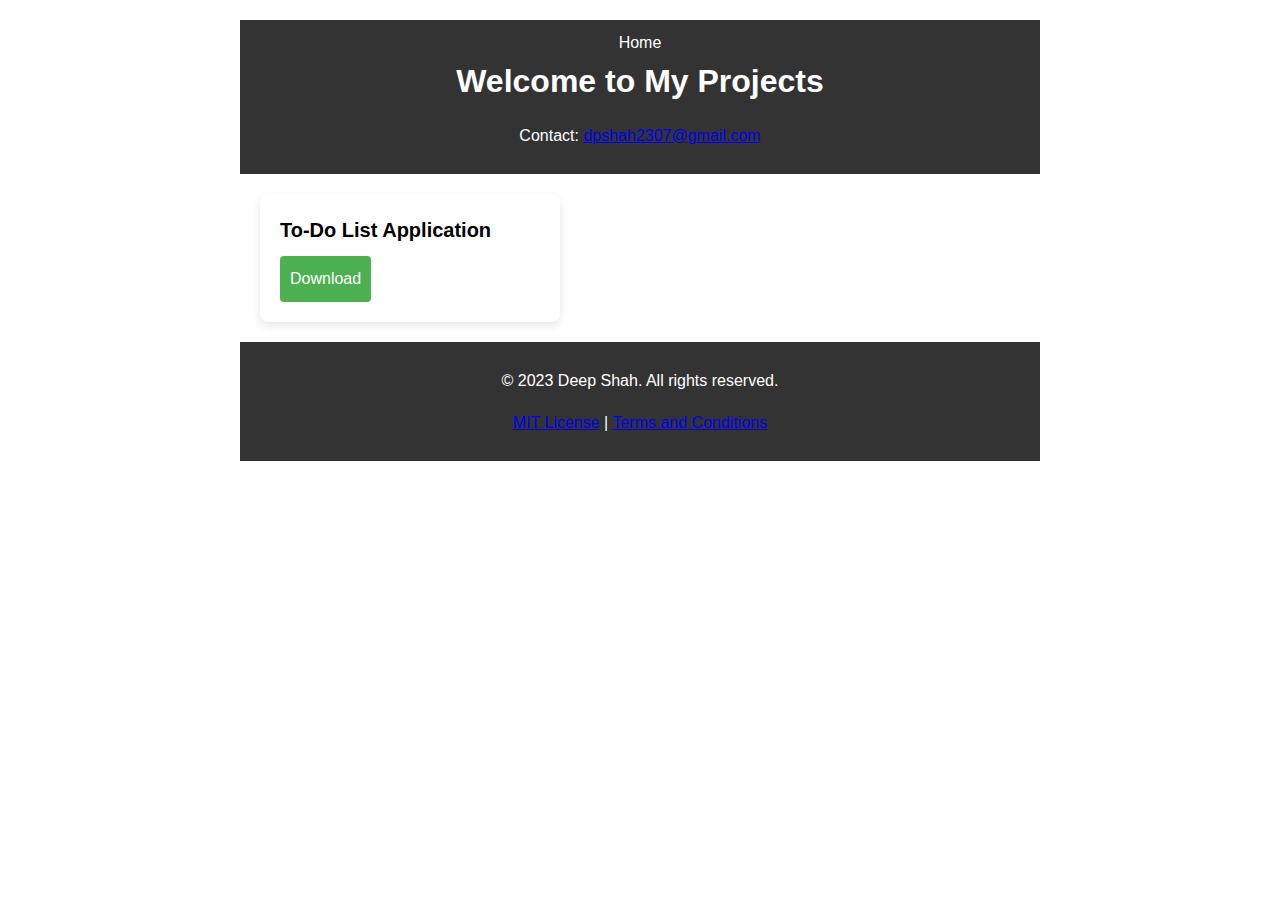
<file: index.html>
<!DOCTYPE html>
<html lang="en">
<head>
    <meta charset="UTF-8">
    <meta name="viewport" content="width=device-width, initial-scale=1.0">
    <link rel="stylesheet" href="styles.css">
    <title>Your Projects - Home</title>
</head>
<body>

<header>
    <nav>
        <a href="#">Home</a>
       
    </nav>
    <h1>Welcome to My Projects</h1>
    <p>Contact: <a href="mailto:dpshah2307@gmail.com">dpshah2307@gmail.com</a></p>
</header>

<div id="projects-container">
    <div class="project-card" onclick="downloadProject('To-Do List Application', 'To-Do List.exe')">
        <div class="project-info">
            <div class="project-title">To-Do List Application</div>
            <a href="To-Do List.exe" class="download-btn" download>Download</a>
        </div>
    </div>

    <!-- Add more project cards as needed -->
</div>

<footer>
    <p>&copy; 2023 Deep Shah. All rights reserved.</p>
    <p>
        <a href="license.html">MIT License</a>
        |
        <a href="tnc.html">Terms and Conditions</a>
    </p>
</footer>

<script>
    function downloadProject(projectName, filePath) {
        alert(`Downloading ${projectName}...`);
        // Add your logic here to initiate the download or perform additional actions
        // For example, you can use window.location.href to redirect the user to the download link
        // window.location.href = filePath;
    }
</script>

</body>
</html>
</file>
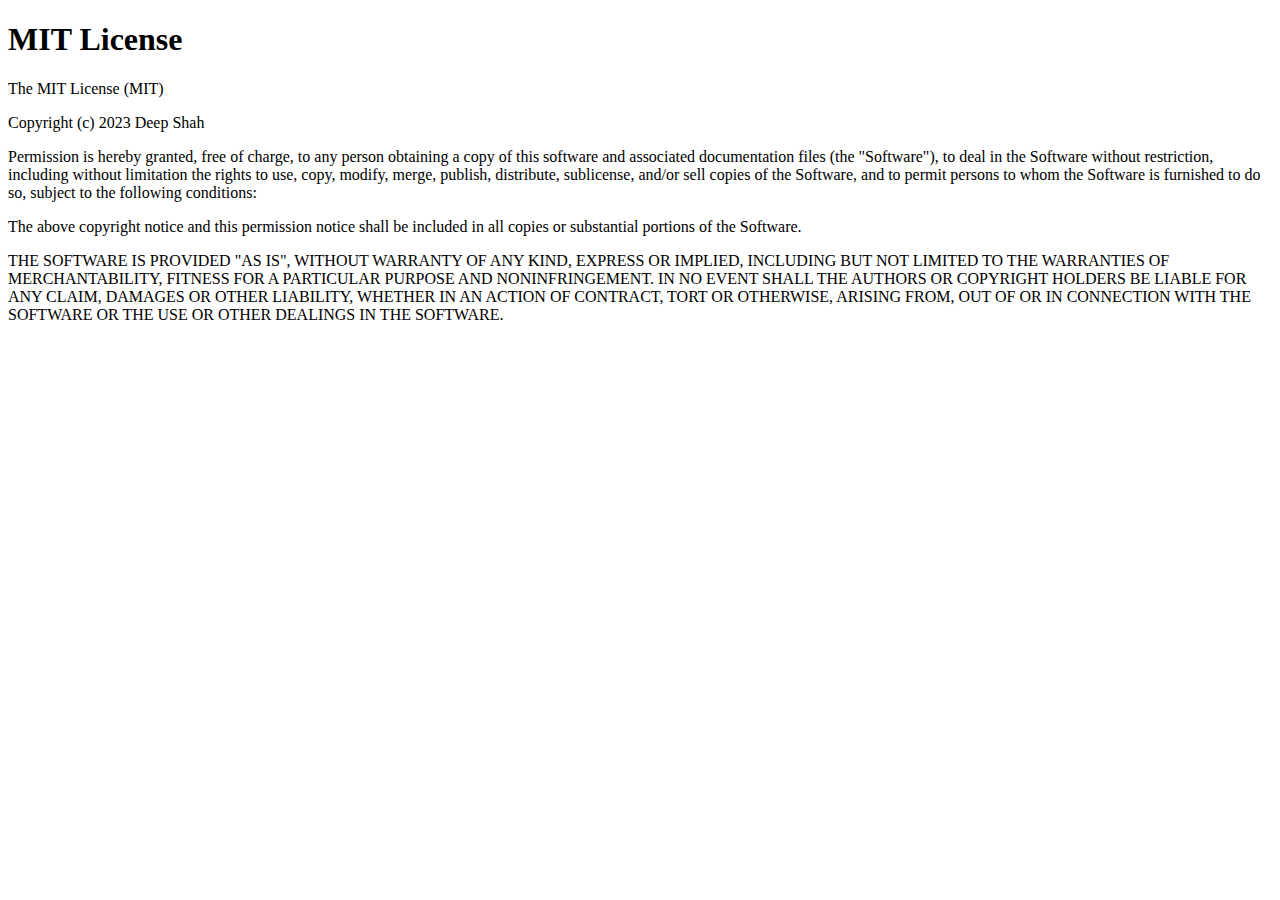
<file: license.html>
<!DOCTYPE html>
<html lang="en">
<head>
    <meta charset="UTF-8">
    <meta name="viewport" content="width=device-width, initial-scale=1.0">
    <title>MIT License</title>
</head>
<body>

<h1>MIT License</h1>

<p>
    The MIT License (MIT)
</p>

<p>
    Copyright (c) 2023 Deep Shah
</p>

<p>
    Permission is hereby granted, free of charge, to any person obtaining a copy
    of this software and associated documentation files (the "Software"), to deal
    in the Software without restriction, including without limitation the rights
    to use, copy, modify, merge, publish, distribute, sublicense, and/or sell
    copies of the Software, and to permit persons to whom the Software is
    furnished to do so, subject to the following conditions:
</p>

<p>
    The above copyright notice and this permission notice shall be included in
    all copies or substantial portions of the Software.
</p>

<p>
    THE SOFTWARE IS PROVIDED "AS IS", WITHOUT WARRANTY OF ANY KIND, EXPRESS OR
    IMPLIED, INCLUDING BUT NOT LIMITED TO THE WARRANTIES OF MERCHANTABILITY,
    FITNESS FOR A PARTICULAR PURPOSE AND NONINFRINGEMENT. IN NO EVENT SHALL THE
    AUTHORS OR COPYRIGHT HOLDERS BE LIABLE FOR ANY CLAIM, DAMAGES OR OTHER
    LIABILITY, WHETHER IN AN ACTION OF CONTRACT, TORT OR OTHERWISE, ARISING FROM,
    OUT OF OR IN CONNECTION WITH THE SOFTWARE OR THE USE OR OTHER DEALINGS IN
    THE SOFTWARE.
</p>

</body>
</html>
</file>
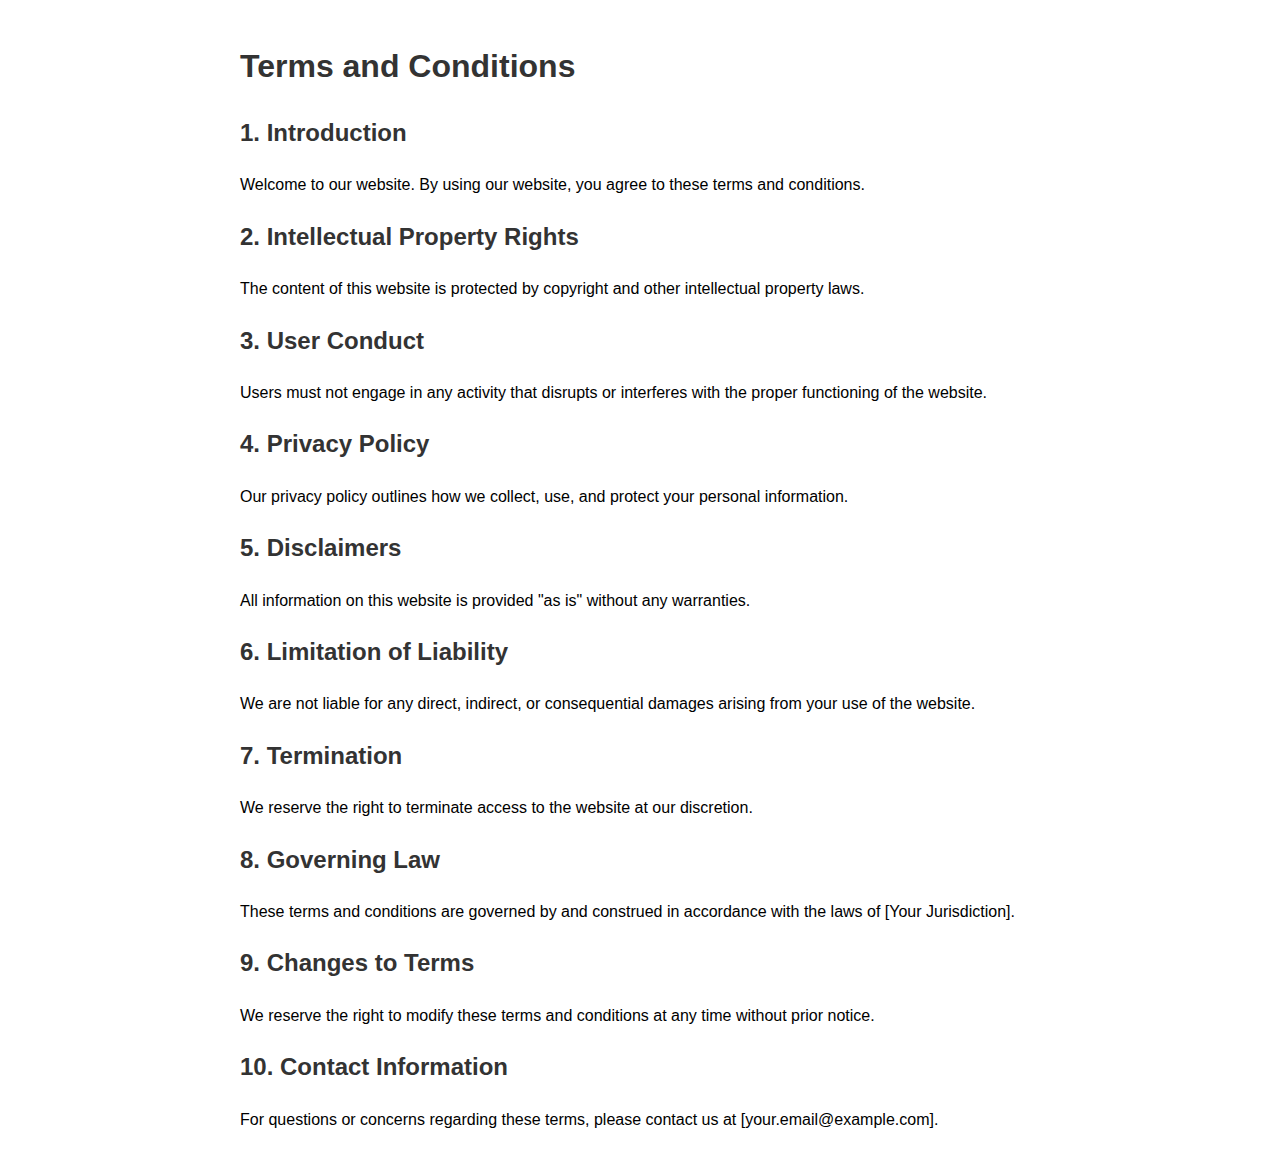
<file: tnc.html>
<!DOCTYPE html>
<html lang="en">
<head>
    <meta charset="UTF-8">
    <meta name="viewport" content="width=device-width, initial-scale=1.0">
    <title>Terms and Conditions</title>
    <style>
        body {
            font-family: 'Arial', sans-serif;
            line-height: 1.6;
            max-width: 800px;
            margin: 0 auto;
            padding: 20px;
        }

        h1, h2 {
            color: #333;
        }

        ol {
            padding-left: 20px;
        }

        li {
            margin-bottom: 10px;
        }
    </style>
</head>
<body>

<h1>Terms and Conditions</h1>

<section>
    <h2>1. Introduction</h2>
    <p>Welcome to our website. By using our website, you agree to these terms and conditions.</p>
</section>

<section>
    <h2>2. Intellectual Property Rights</h2>
    <p>The content of this website is protected by copyright and other intellectual property laws.</p>
</section>

<section>
    <h2>3. User Conduct</h2>
    <p>Users must not engage in any activity that disrupts or interferes with the proper functioning of the website.</p>
</section>

<section>
    <h2>4. Privacy Policy</h2>
    <p>Our privacy policy outlines how we collect, use, and protect your personal information.</p>
</section>

<section>
    <h2>5. Disclaimers</h2>
    <p>All information on this website is provided "as is" without any warranties.</p>
</section>

<section>
    <h2>6. Limitation of Liability</h2>
    <p>We are not liable for any direct, indirect, or consequential damages arising from your use of the website.</p>
</section>

<section>
    <h2>7. Termination</h2>
    <p>We reserve the right to terminate access to the website at our discretion.</p>
</section>

<section>
    <h2>8. Governing Law</h2>
    <p>These terms and conditions are governed by and construed in accordance with the laws of [Your Jurisdiction].</p>
</section>

<section>
    <h2>9. Changes to Terms</h2>
    <p>We reserve the right to modify these terms and conditions at any time without prior notice.</p>
</section>

<section>
    <h2>10. Contact Information</h2>
    <p>For questions or concerns regarding these terms, please contact us at [your.email@example.com].</p>
</section>

<!-- Add more sections as needed -->

</body>
</html>
</file>
<file: styles.css>
body {
    font-family: 'Arial', sans-serif;
    line-height: 1.6;
    max-width: 800px;
    margin: 0 auto;
    padding: 20px;
}

header, footer {
    background-color: #333;
    color: #fff;
    padding: 10px 0;
    text-align: center;
}

h1 {
    margin: 0;
}

nav {
    display: flex;
    justify-content: center;
}

nav a {
    color: #fff;
    margin: 0 15px;
    text-decoration: none;
}

#projects-container {
    display: flex;
    gap: 20px;
    flex-wrap: wrap;
}

.project-card {
    background-color: #fff;
    border-radius: 8px;
    box-shadow: 0 4px 8px rgba(0, 0, 0, 0.1);
    overflow: hidden;
    width: 300px;
    margin: 20px;
    position: relative;
    transition: transform 0.3s ease-in-out;
}

.project-card:hover {
    transform: scale(1.05);
}

.project-info {
    padding: 20px;
}

.project-title {
    font-size: 20px;
    font-weight: bold;
    margin-bottom: 10px;
}

.download-btn {
    background-color: #4caf50;
    color: #fff;
    text-decoration: none;
    display: inline-block;
    padding: 10px;
    border-radius: 4px;
    cursor: pointer;
    transition: background-color 0.3s ease-in-out;
}

.download-btn:hover {
    background-color: #45a049;
}
</file>
